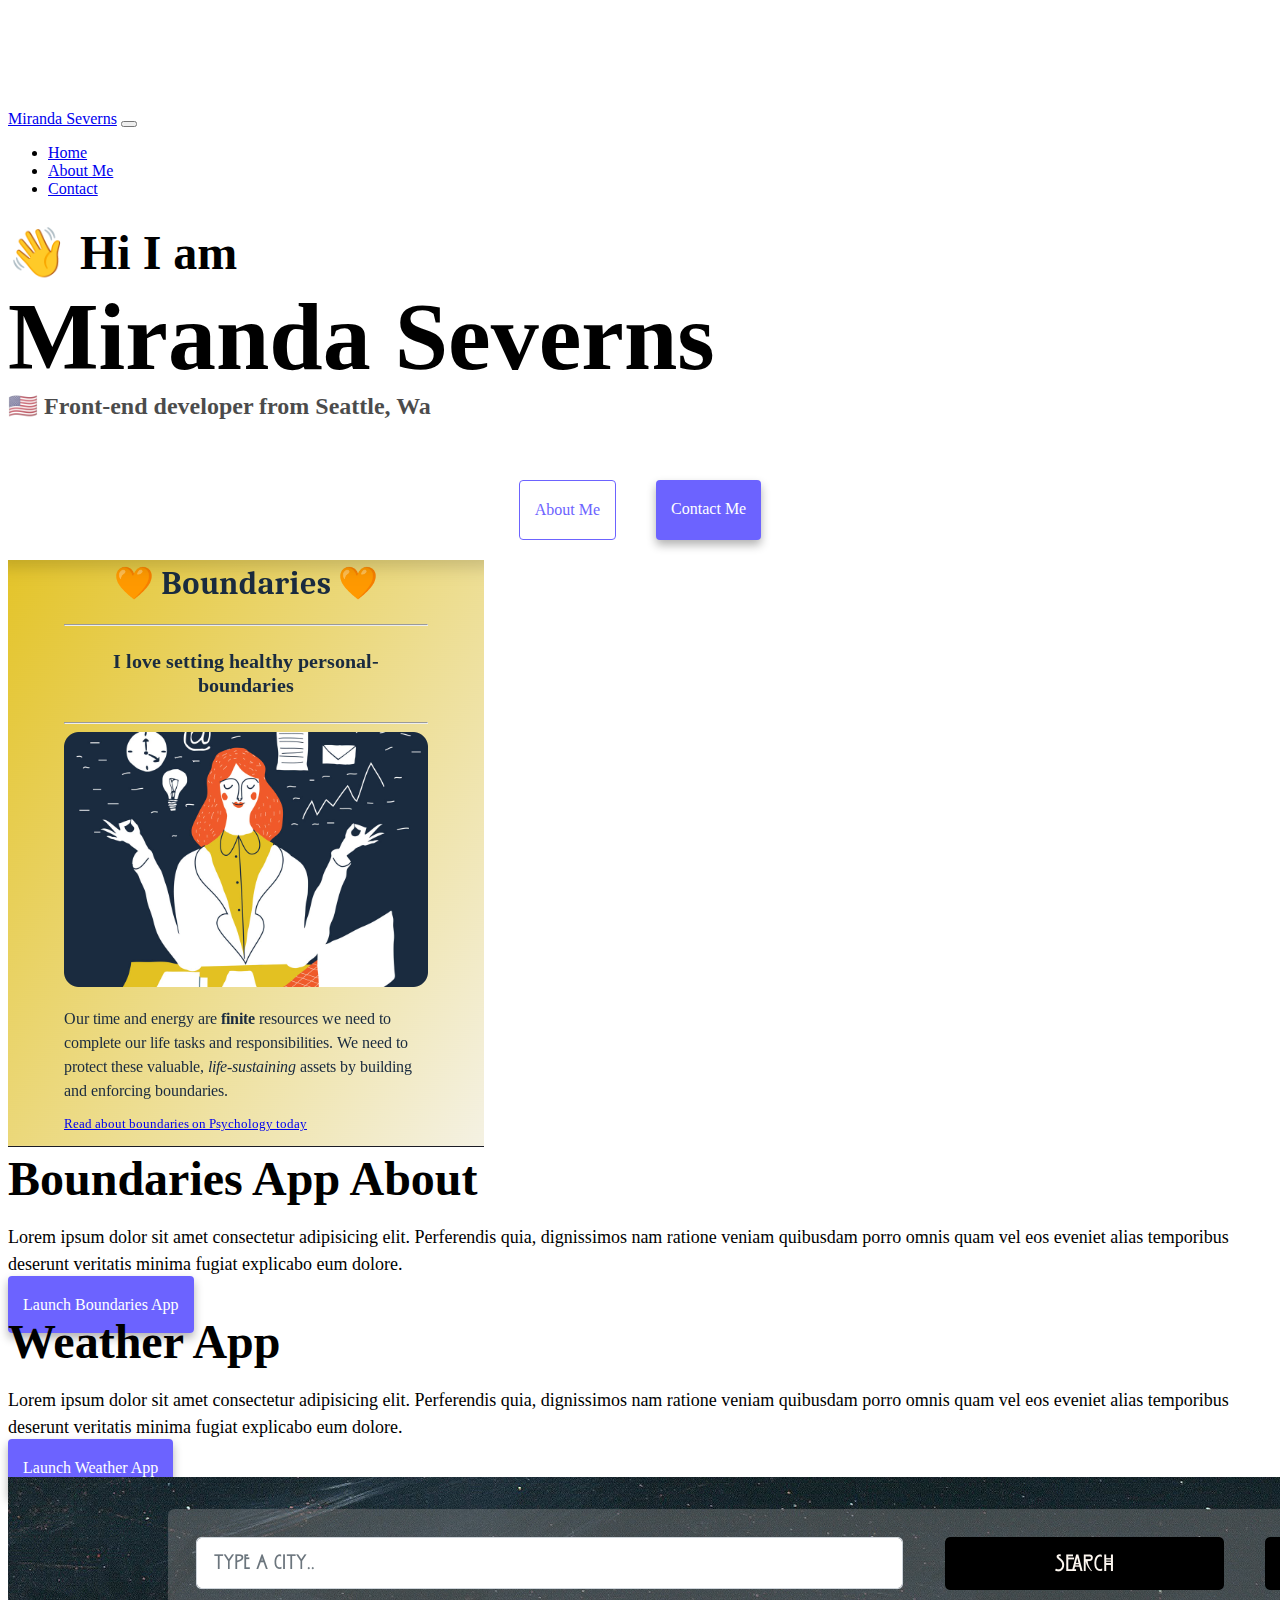
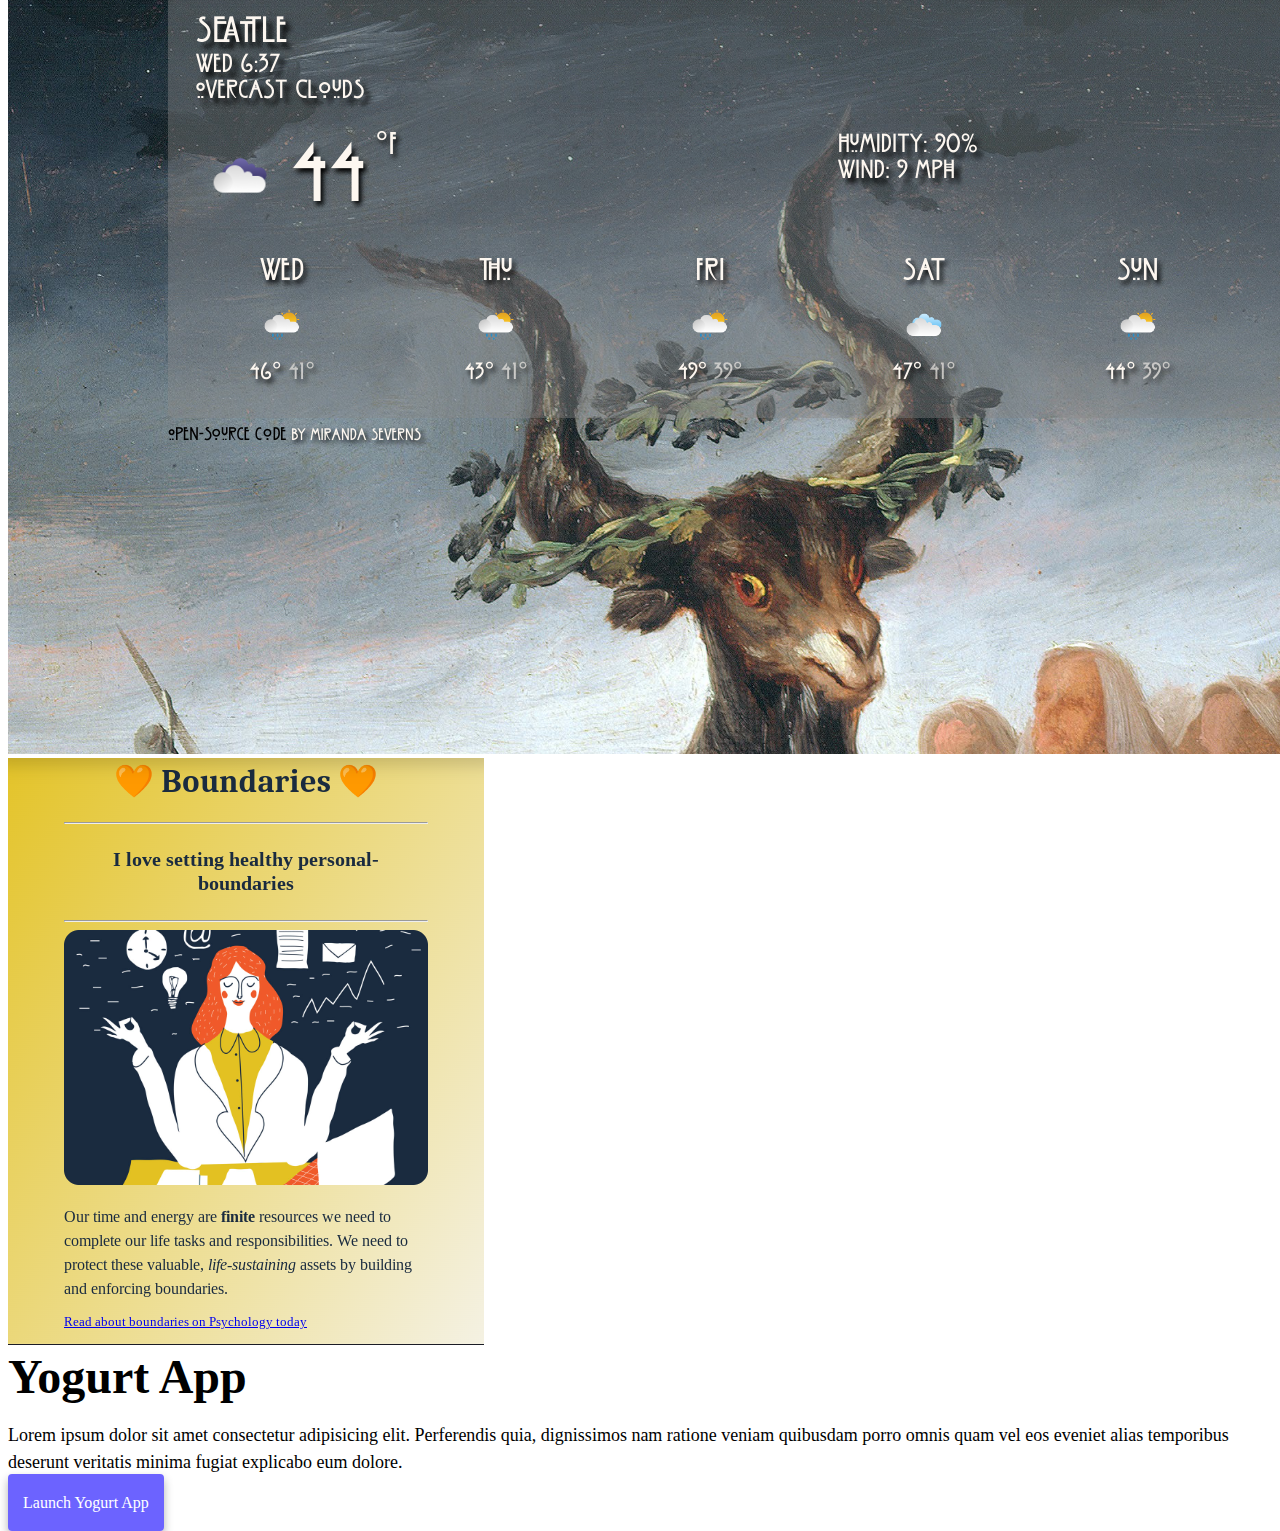
<file: index.html>
<!DOCTYPE html>
<html lang="en">
  <head>
    <meta charset="UTF-8" />
    <meta http-equiv="X-UA-Compatible" content="IE=edge" />
    <meta name="viewport" content="width=device-width, initial-scale=1.0" />
    <link
      href="https://cdn.jsdelivr.net/npm/bootstrap@5.1.3/dist/css/bootstrap.min.css"
      rel="stylesheet"
      integrity="sha384-1BmE4kWBq78iYhFldvKuhfTAU6auU8tT94WrHftjDbrCEXSU1oBoqyl2QvZ6jIW3"
      crossorigin="anonymous"
    />
    <title>Miranda Severns</title>

    <link rel="stylesheet" href="styles.css" />
  </head>
  <body>
    <nav class="navbar navbar-expand-lg navbar-light bg-light fixed-top">
      <div class="container">
      <a class="navbar-brand" href="index.html">Miranda Severns</a>
      <button
        class="navbar-toggler"
        type="button"
        data-toggle="collapse"
        data-target="#navbarSupportedContent"
        aria-controls="navbarSupportedContent"
        aria-expanded="false"
        aria-label="Toggle navigation"
      >
        <span class="navbar-toggler-icon"></span>
      </button>

      <div class="collapse navbar-collapse" id="navbarSupportedContent">
        <ul class="navbar-nav mr-auto">
          <li class="nav-item active">
            <a class="nav-link" href="index.html"
              >Home</a
            >
          </li>
          <li class="nav-item">
            <a class="nav-link" href="about.html" class="about-link">About Me</a>
          </li>
           <li class="nav-item">
            <a class="nav-link" href="about.html#contact" class="contact">Contact</a>
          </li>
            </div>
          </li>
        </ul>
    
      </div>
      </div>
    </nav>
    </div>
    <h2 class="text-center">👋 Hi I am</h2>
    <h1 class="text-center">Miranda Severns</h1>
    <h3 class="text-center">🇺🇸 Front-end developer from Seattle, Wa</h3>
    <div class="navigation-links mb-5">
      <a href="about.html" target="_blank" class="about-link">About Me</a>

      <a href="about.html#contact" class="contact-link"> Contact me</a>
    </div>
    <div class="container">
      <div class="row mt-5">
        <div class="col-md-6"><img src="boundaries.png"class="img-fluid rounded"></div>
<div class="col-md-6"><h2 class="mb-3">Boundaries App About</h2>
<p>Lorem ipsum dolor sit amet consectetur adipisicing elit. Perferendis quia, dignissimos nam ratione veniam quibusdam porro omnis quam vel eos eveniet alias temporibus deserunt veritatis minima fugiat explicabo eum dolore.</p>
      <div class="mt-5">
        <a href="#" class="primary-link">Launch Boundaries App</a>
      </div></div>
    </div>
    </div>
     <div class="container">
      <div class="row mt-5">
        <div class="col-md-6"><h2 class="mb-3">Weather App</h2>
        <p>Lorem ipsum dolor sit amet consectetur adipisicing elit. Perferendis quia, dignissimos nam ratione veniam quibusdam porro omnis quam vel eos eveniet alias temporibus deserunt veritatis minima fugiat explicabo eum dolore.</p>
   <div class="mt-5">
        <a href="https://ghostcake-weather.netlify.app/" class="primary-link">Launch Weather App</a>
      </div>
      </div>
        <div class="col-md-6"><img src="weather.png" alt="" class="img img-fluid rounded"></div>
      </div>
    </div>
     <div class="container">
      <div class="row mt-5">
        <div class="col-md-6">
          <img src="boundaries.png" alt="" class="img-fluid rounded">
        </div>
<div class="col-md-6"><h2 class="mb-3">Yogurt App</h2>
<p>Lorem ipsum dolor sit amet consectetur adipisicing elit. Perferendis quia, dignissimos nam ratione veniam quibusdam porro omnis quam vel eos eveniet alias temporibus deserunt veritatis minima fugiat explicabo eum dolore.</p>
   <div class="mt-5">
        <a href="#" class="primary-link">Launch Yogurt App</a>
      </div>    
</div>
    </div>

    <script
      src="https://cdn.jsdelivr.net/npm/bootstrap@5.1.3/dist/js/bootstrap.bundle.min.js"
      integrity="sha384-ka7Sk0Gln4gmtz2MlQnikT1wXgYsOg+OMhuP+IlRH9sENBO0LRn5q+8nbTov4+1p"
      crossorigin="anonymous"
    ></script>
  </body>
</html>
</file>
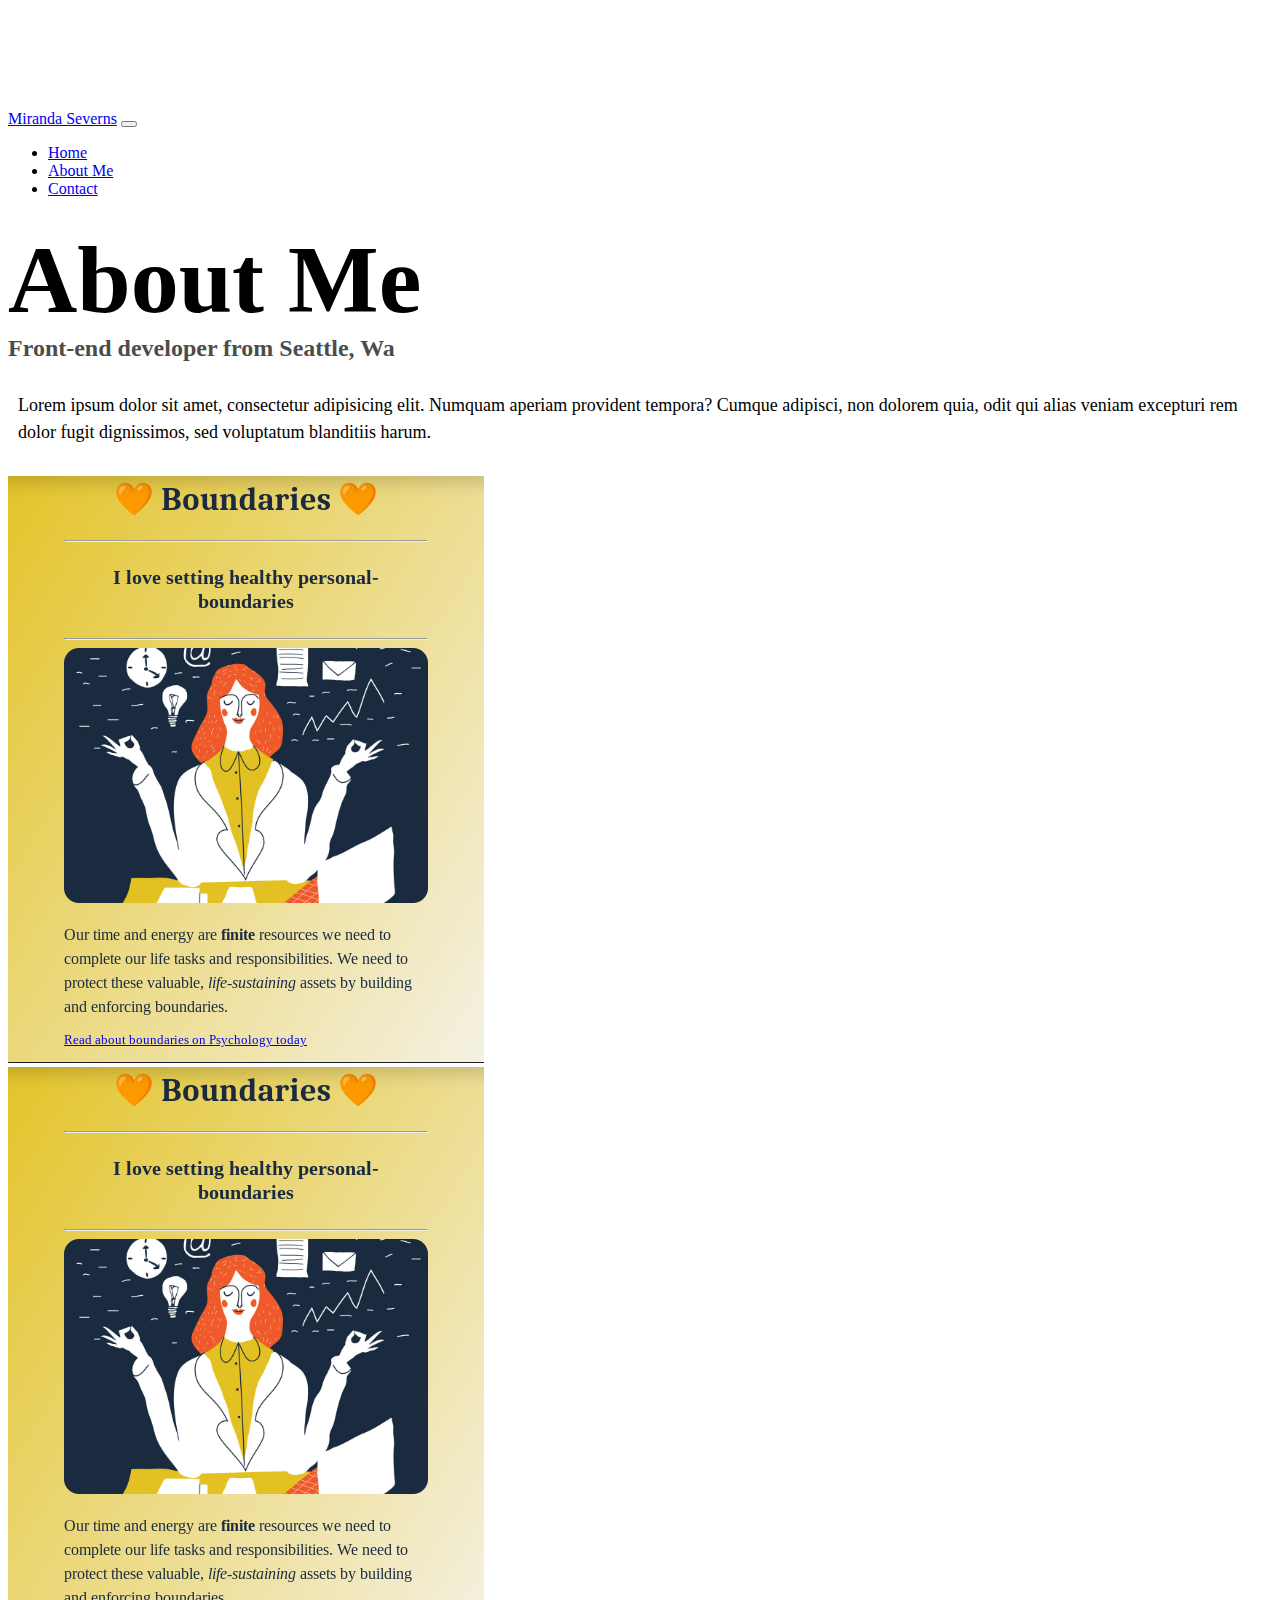
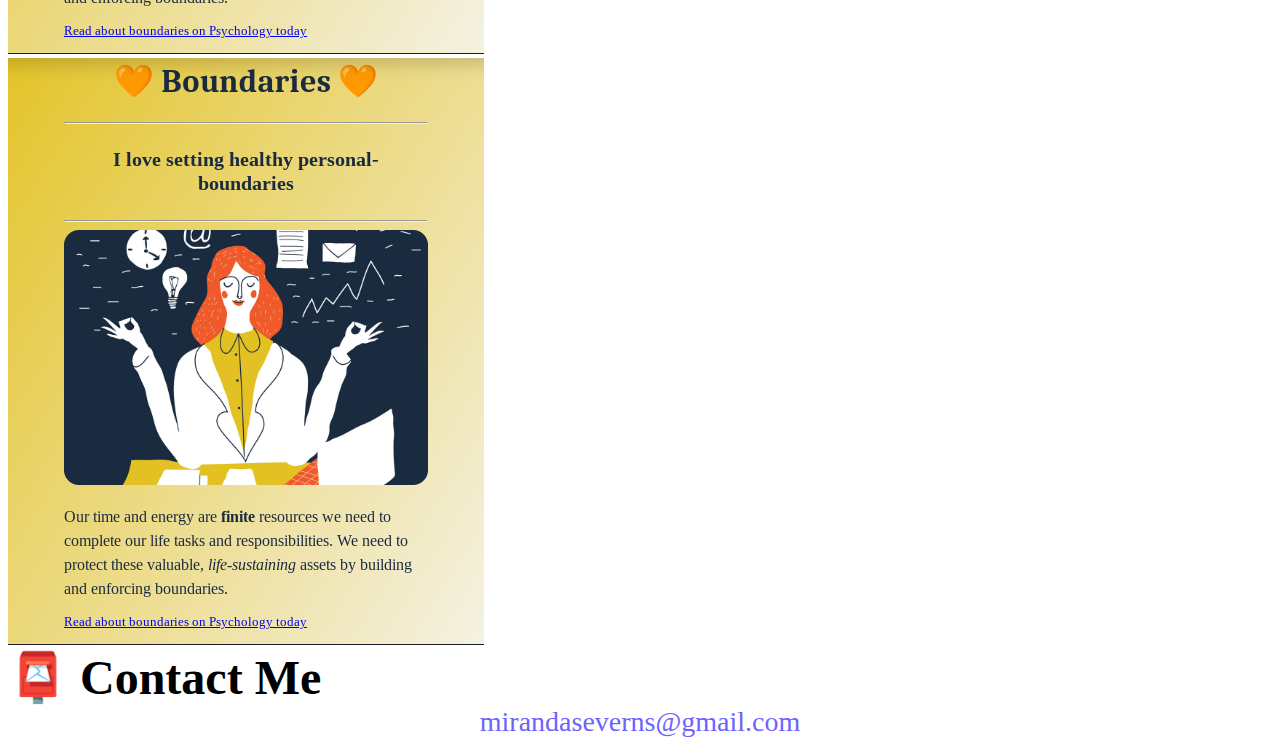
<file: about.html>
<!DOCTYPE html>
<html lang="en">
  <head>
    <meta charset="UTF-8" />
    <meta http-equiv="X-UA-Compatible" content="IE=edge" />
    <meta name="viewport" content="width=, initial-scale=1.0" />
    <title>About Me</title>
    <link
      href="https://cdn.jsdelivr.net/npm/bootstrap@5.1.3/dist/css/bootstrap.min.css"
      rel="stylesheet"
      integrity="sha384-1BmE4kWBq78iYhFldvKuhfTAU6auU8tT94WrHftjDbrCEXSU1oBoqyl2QvZ6jIW3"
      crossorigin="anonymous"
    />
    <link rel="stylesheet" href="styles.css" />
  </head>
  <body>
      <nav class="navbar navbar-expand-lg navbar-light bg-light fixed-top">
      <div class="container">
      <a class="navbar-brand" href="index.html">Miranda Severns</a>
      <button
        class="navbar-toggler"
        type="button"
        data-toggle="collapse"
        data-target="#navbarSupportedContent"
        aria-controls="navbarSupportedContent"
        aria-expanded="false"
        aria-label="Toggle navigation"
      >
        <span class="navbar-toggler-icon"></span>
      </button>

      <div class="collapse navbar-collapse" id="navbarSupportedContent">
        <ul class="navbar-nav mr-auto">
          <li class="nav-item active">
            <a class="nav-link" href="index.html"
              >Home</a
            >
          </li>
          <li class="nav-item">
            <a class="nav-link" href="about.html" class="about-link">About Me</a>
          </li>
           <li class="nav-item">
            <a class="nav-link" href="about.html#contact" class="contact">Contact</a>
          </li>
            </div>
          </li>
        </ul>
    
      </div>
      </div>
    </nav>
    </div>
    <h1 class="text-center">About Me</h1>
    <h3 class="text-center">Front-end developer from Seattle, Wa</h3>
      <div class="about-paragraphs text-center">
    <p>Lorem ipsum dolor sit amet, consectetur adipisicing elit. Numquam aperiam provident tempora? Cumque adipisci, non dolorem quia, odit qui alias veniam excepturi rem dolor fugit dignissimos, sed voluptatum blanditiis harum.</p>
</div>
 <div class="container">
      <div class="row">
        <div class="col-sm-4"><img src="boundaries.png" alt="" class="img-fluid p-2 shadow rounded">
        </div>
         <div class="col-sm-4"><img src="boundaries.png" alt="" class="img-fluid p-2 shadow rounded">
        </div>
         <div class="col-sm-4"><img src="boundaries.png" alt="" class="img-fluid p-2 shadow rounded">
        </div>
      </div>
    <div id="contact" class="mt-5">
      <h2 class="text-center">📮 Contact Me</h2>
      <a href="mailto:mirandaseverns@gmail.com" class="email-link">
        mirandaseverns@gmail.com</a
      >
    </div>
  </body>
</html>
</file>
<file: styles.css>
:root {
  --primary-color: #6c63ff;
  --secondary-color: #f5f2fe;
  --box-shadow: 0 5px 10px rgba(0, 0, 0, 0.3);
}

body {
  margin-top: 100px;
}

h1,
h2,
h3 {
  margin: 0;
}

h1 {
  font-size: 96px;
}

h2 {
  font-size: 48px;
}

h3 {
  font-size: 24px;
  opacity: 0.7;
}

p {
  font-size: 18px;
  line-height: 1.5;
}

.navigation-links {
  display: flex;
  margin-top: 40px;
  justify-content: center;
}
.navigation-links a {
  margin: 20px;
}

.contact-link {
  border-radius: 4px;
  padding: 20px 15px;
  text-decoration: none;
  text-transform: capitalize;
  background: var(--primary-color);
  box-shadow: var(--box-shadow);
  color: white;
}

.about-link {
  border-radius: 4px;
  padding: 20px 15px;
  text-decoration: none;
  text-transform: capitalize;
  color: var(--primary-color);
  border: 1px solid var(--primary-color);
}

.homepage-link {
  display: block;
  text-align: center;
  color: var(--primary-color);
}

.about-content {
  display: flex;
  margin: 30px 0;
}

.about-content p {
  background: var(--secondary-color);
  padding: 20px;
  text-align: center;
  display: block;
  border-radius: 4px;
  font-size: 18px;
  line-height: 1.5;
  margin: 20px;
}

.contact {
  display: block;
}
.email-link {
  display: flex;
  justify-content: center;
  color: var(--primary-color);
  font-size: 28px;
  text-decoration: none;
}

.email-link:hover {
  text-decoration: underline;
}

.navbar {
  display: flex;
  flex-wrap: inherit;
  align-items: center;
  justify-content: space-between;
  padding-top: 10px;
  padding-bottom: 10px;
}

.about-paragraphs {
  margin: 30px 0;
}
.about-paragraphs p {
  margin: 10px;
}

.primary-link {
  border-radius: 4px;
  padding: 20px 15px;
  text-decoration: none;
  text-transform: capitalize;
  background: var(--primary-color);
  box-shadow: var(--box-shadow);
  color: white;
}

.div {
  display: block;
}
</file>
